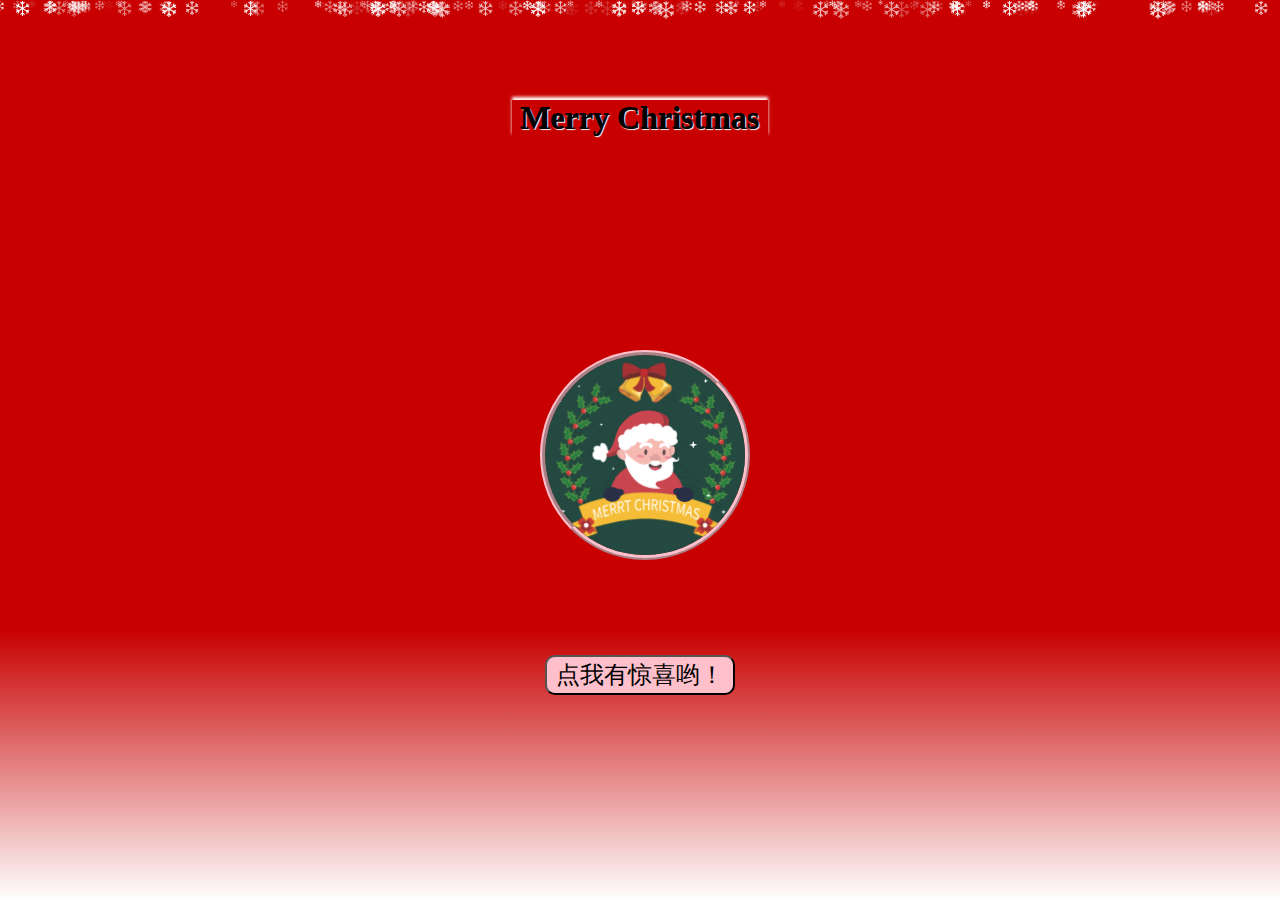
<file: index.html>
<!doctype html>
<html>
  <head>
    <meta charset="utf-8" name="viewport" content="initial-scale=1,user-scalable=no" />
    <link rel="subresource" href="snow.svg" />
    <title>Merry Christmas</title>
    <style>
      @keyframs rotate{
        from { transform: rotate(0deg);}
        to { transform: rotate(360deg);}
      }
      @-webkit-keyframes rotate{
        from { transform: rotate(0deg);}
        to { transform: rotate(360deg);}
      }
      @-moz-keyframes rotate{
         from { transform: rotate(0deg);}
        to { transform: rotate(360deg);}
      }
      @-ms-keyframes{
         from { transform: rotate(0deg);}
        to { transform: rotate(360deg);}
      }
      @-o-keyframes{
         from { transform: rotate(0deg);}
        to { transform: rotate(360deg);}
      }

      @keyframes snowRotate {
        from {
          transform: rotate(0);
        }
        to {
          transform: rotate(360deg);
        }
      }
      @-webkit-keyframes snowRotate {
        from {
          -webkit-transform: rotate(0);
        }
        to {
          -webkit-transform: rotate(360deg);
        }
      }
      @-moz-keyframes snowRotate {
        from {
          -moz-transform: rotate(0);
        }
        to {
          -moz-transform: rotate(360deg);
        }
      }
      @keyframes snowMove {
        form {
          top: 0%;
        }
        to {
          top: 100%;
        }
      }
      @-webkit-keyframes snowMove {
        form {
          top: 0%;
        }
        to {
          top: 100%;
        }
      }
      @-moz-keyframes snowMove {
        form {
          top: 0%;
        }
        to {
          top: 100%;
        }
      }
      @-webkit-keyframes textRotate {
        from {
          -webkit-transform: perspective(500) rotate3d(0, 1, 0, 0);
          color: green;
        }
        20% {
          -webkit-transform: perspective(500) rotate3d(0, 1, 0, 360deg);
          color: yellow;
        }
        40% {
          -webkit-transform: perspective(500) rotate3d(1, 0, 0, 0deg);
        }
        60% {
          -webkit-transform: perspective(500) rotate3d(1, 0, 0, 360deg);
          color: green;
        }
        80% {
          -webkit-transform: perspective(500) rotate3d(0, 0, 1, 0deg);
        }
        to {
          -webkit-transform: perspective(500) rotate3d(0, 0, 1, 360deg);
          color: yellow;
        }
      }
      @-moz-keyframes textRotate {
        from {
          -moz-transform: perspective(500) rotate3d(0, 1, 0, 0);
          color: green;
        }
        20% {
          -moz-transform: perspective(500) rotate3d(0, 1, 0, 360deg);
          color: yellow;
        }
        40% {
          -moz-transform: perspective(500) rotate3d(1, 0, 0, 0deg);
        }
        60% {
          -moz-transform: perspective(500) rotate3d(1, 0, 0, 360deg);
          color: green;
        }
        80% {
          -moz-transform: perspective(500) rotate3d(0, 0, 1, 0deg);
        }
        to {
          -moz-transform: perspective(500) rotate3d(0, 0, 1, 360deg);
          color: yellow;
        }
      }
      
      body {
        width: 100%;
        padding: 0;
        margin: 0;
        background: rgb(200, 0, 0);
      }
      h1 {
        font-size: 2rem;
        font-family: Times New Roman;
        max-width: 8em;
        text-shadow: .03em .03em .03em white,
        -.02em -.02em .02em black;
        text-align: center;
        margin: auto;
        margin-top: 100px;
        box-shadow: 0 -.1em .1em white;
        -webkit-animation: textRotate 24s linear infinite;
        -moz-animation: textRotate 24s linear infinite;
      }
      #container {
        width: 100%;
       

      }
      img {
        width: 10px;
        position: absolute;
        top: 0;
        transition: 5s linear;
        -webkit-transition: 5s linear;
        -moz-transition: 5s linear;
        animation: snowRotate 5s infinite alternate,
        snowMove 4s linear;
        -webkit-animation: snowRotate 5s infinite alternate,
        snowMove 4s linear;
        -moz-animation: snowRotate 5s infinite alternate,
        snowMove 4s linear;

      }
      #bottom {
        width: 100%;
        height: 30%;
        position: fixed;
        left: 0;
        bottom: 0;
        background: linear-gradient( rgb(200, 0, 0), white);
        background: -webkit-linear-gradient( rgb(200, 0, 0), white);
        background: -moz-linear-gradient( rgb(200, 0, 0), white);
      }
      
      #pic{
        display: block;
        position: fixed;
        overflow: hidden;
        width: 200px;
        height: 200px;    
        top: 50%;
        left: 50%;
        margin-top: -100px;
        margin-left: -100px;
        border-radius: 50%;
        border: 5px;
        border-color: pink;
        border-style: ridge;
        -webkit-animation: rotate 10s linear 0s infinite;
        -moz-animation: rotate 10s linear 0s infinite;
       
      }

      #but{
        position: fixed;
        width: 190px;
        height: 40px;
        left: 50%;
        bottom: 25%;
        margin-bottom: -20px;
        margin-left: -95px;
        background-color: pink;
        border-radius: 10px;
      }
      audio{
        display: none;
      }
      
    </style>

  </head>
  <body>
    <h1>Merry Christmas</h1>
    <div id="container"></div>
    <div id="bottom"></div>
    <embed id="pic" src="oldmen.svg" type="image/svg+xml" ></embed> 
    <button id="but"><a href="./3DphotoWall.html" style="text-decoration: none;font-family: '楷体';font-size: 1.5rem;color:black;">点我有惊喜哟！</a></button>
    <audio  autoplay="autoplay" preload="auto"  loop="loop" src="./music/jinglebells.mp3"></audio>
    
    <script>
      var w = innerWidth;
      var h = innerHeight;
      var container = document.querySelector('#container');
      var bottom = document.querySelector('#bottom');
      var snowImg = document.createElement('img');
      var snow_top = 0;
      var snow_left = 0;
      var count = 0;
      var snow_number = h / 3;
      
      snowImg.src = './snow.svg';
      var int1 = setInterval(function(){
        w = innerWidth,
        h = innerHeight;
        var snowTmpImg = snowImg.cloneNode();
        snow_left = Math.round(Math.random()*w) - 20;
        snowTmpImg.style.left = snow_left + 'px';
        snowTmpImg.style.width = Math.round(Math.random()*15) + 5 + 'px';
        container.appendChild(snowTmpImg);
        snowTmpImg.style.opacity = Math.round(Math.random()*10)/10;
        count++;
      }, 0);
      
      var int2 = setInterval(function(){
        if (container.childNodes.length > snow_number) {
          container.removeChild(container.
          childNodes[0]);
        }
      }, 0);
    </script>
   
  </body>
</html>
</file>
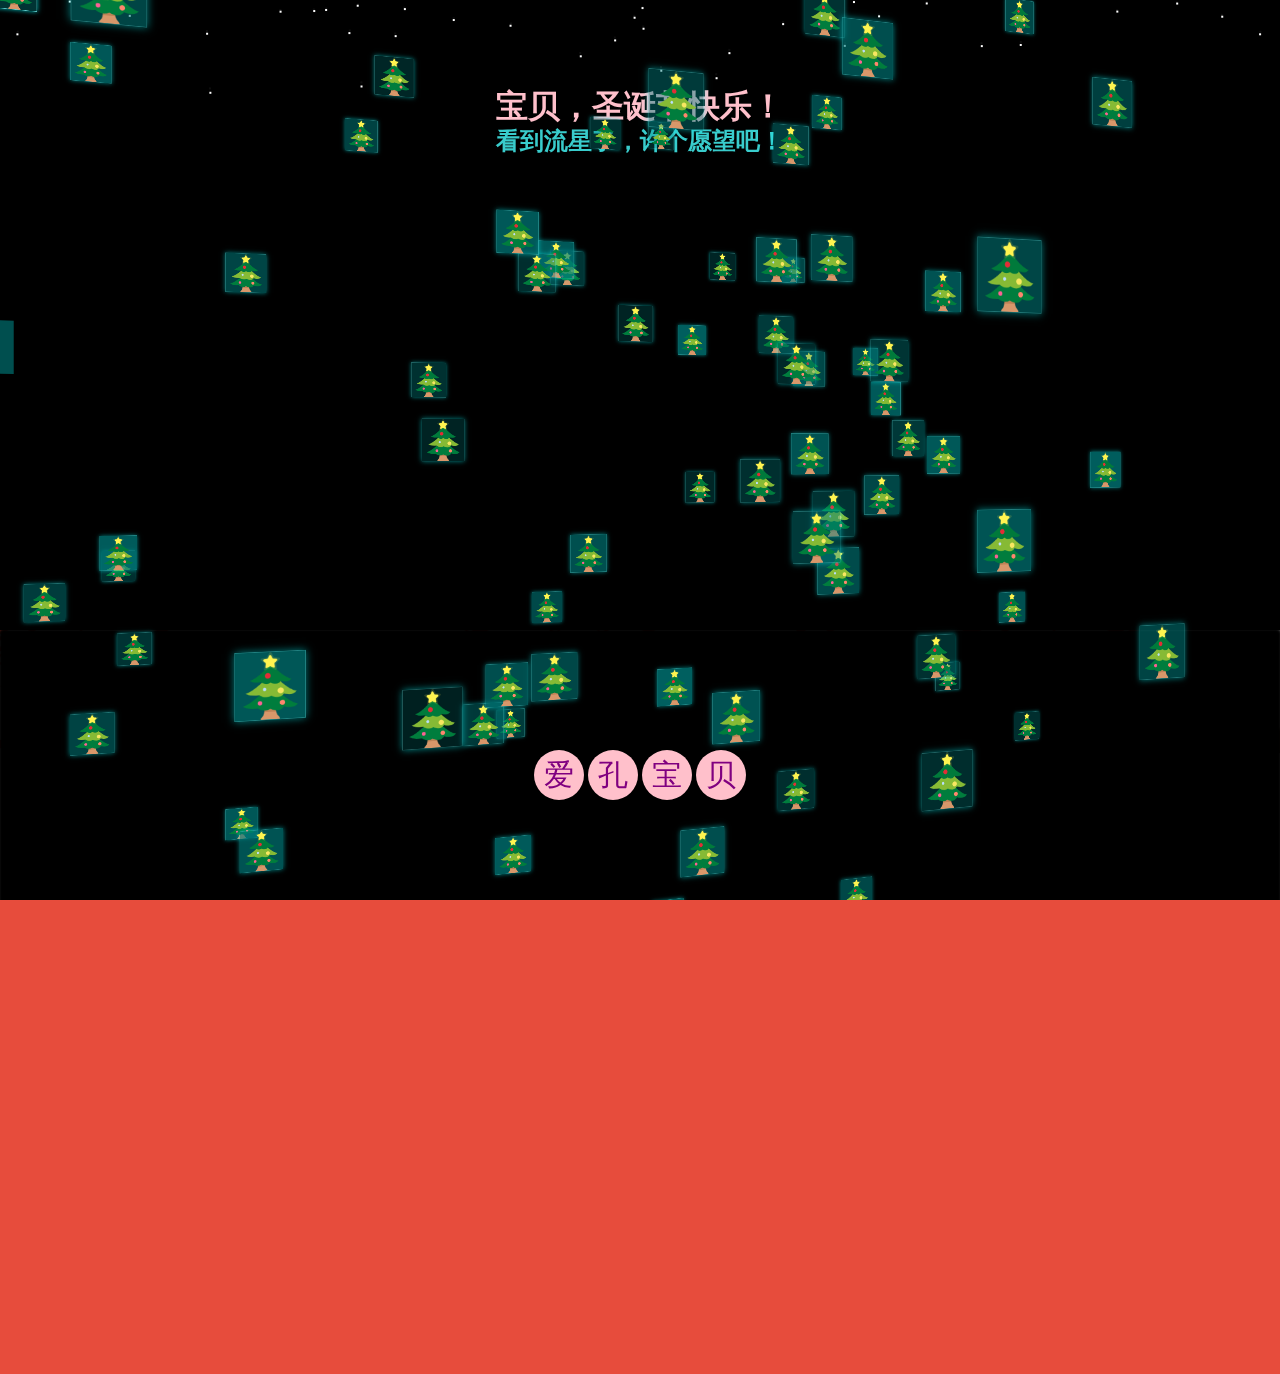
<file: 3DphotoWall.html>
﻿<!DOCTYPE html>
<html>
	<head>
		<title>ZHANG LOVE KONG!</title>
		<link rel="stylesheet" href="style.css" />
		<meta charset="utf-8">
		<meta name="viewport" content="width=device-width, user-scalable=no, minimum-scale=1.0, maximum-scale=1.0">
		<style>
			* {
        		margin: 0;
       		 	padding: 0;
     		 }
      	html,
      	body {
       	 height: 100%;
     		 }
      	body {
       		 display: flex;
       		 perspective: 1000px;
        	transform-style: preserve-3d;
			background: #e74c3c url(img/winterforest.png) repeat-x bottom center;
			width: 100%;
			height: 100%;
			overflow: hidden;
      		}

      	 /* 下雨特效 */
      #codepen-link {
        position: absolute;
        bottom: 30px;
        right: 30px;
        height: 40px;
        width: 40px;
        z-index: 10;
        border-radius: 50%;
        box-sizing: border-box;
        background-image: url("https://s3-us-west-2.amazonaws.com/s.cdpn.io/544318/logo.jpg");
        background-position: center center;
        background-size: cover;
        opacity: 0.5;
        -webkit-transition: all 0.25s;
        transition: all 0.25s;
      }

      #codepen-link:hover {
        opacity: 0.8;
        box-shadow: 0 0 6px #efefef;
      }
			a {
				color: #ffffff;
			}

			#info {
				position:fixed;
				width: 100%;
				color: pink;
				top: 80px;
				padding: 5px;
				font-family: Monospace;
				font-size: 2rem;
				font-weight: bold;
				text-align: center;
				z-index: 1;

			}
			#wish {
				position:fixed;
				width: 100%;
				color: #39CCCC;
				top: 120px;
				padding: 5px;
				font-family: Monospace;
				font-size: 1.5rem;
				font-weight: bold;
				text-align: center;
				z-index: 1;

			}
			#container{
				position:fixed;
				right: 0;
				left: 0;
				top: 0;
				bottom: 0;
				width: 100%;
				height: 100%;
				z-index: 2;
			}
			#menu {
				position: absolute;
				bottom: 100px;
				width: 100%;
				text-align: center;
				z-index: 2;
			}

			.element {
				width: 100px;/* 120 160 */
				height: 100px;
				box-shadow: 0px 0px 12px rgba(0,255,255,0.5);
				border: 1px solid rgba(127,255,255,0.25);
				text-align: center;
				cursor: default;
			}

			.element:hover {
				box-shadow: 0px 0px 12px rgba(0,255,255,0.75);
				border: 1px solid rgba(127,255,255,0.75);
			}
				.element img{
					width:100px;
					height:100px;
				}

				.element .number {
					position: absolute;
					top: 20px;
					right: 20px;
					font-size: 12px;
					color: rgba(127,255,255,0.75);
				}

				.element .symbol {
					position: absolute;
					top: 40px;
					left: 0px;
					right: 0px;
					font-size: 60px;
					font-weight: bold;
					color: rgba(255,255,255,0.75);
					text-shadow: 0 0 10px rgba(0,255,255,0.95);
				}

				.element .details {
					position: absolute;
					bottom: 15px;
					left: 0px;
					right: 0px;
					font-size: 12px;
					color: rgba(127,255,255,0.75);
				}

			button {
				color: purple;
				background: transparent;
				background-color:pink;
				width: 50px;
				height: 50px;
				border-radius: 50%;
				border: 0px;
				font-family: "楷体";
				font-size: 30px;
				cursor: pointer;
			}
			

			/*.show_info{position:fixed;background-color:rgba(0,0,0,.6);padding:10px;width:300px;margin:0 auto;left: 0;right:0;border-radius: 5px;box-shadow: 0 0 10px 0 #fff;top:30%;z-index: 2;}*/
			.show_info img{display:block;margin:auto;border-radius: 5px;box-shadow: 0 0 5px 0 #888;}
			.show_info .intro{color:#fff;text-indent:10px;margin-top:5px;height:70px;overflow:hidden;display: -webkit-box;-webkit-line-clamp: 3;-webkit-box-orient: vertical;font-family: "Times New Roman";font-size: 18px;}
			.show_info .info_my{text-align: center;}
			.show_info .info_my > *{display:inline-block !important;vertical-align: middle;}
			.show_info .info_my .info_mem{color:#fff;max-width:180px;}
			.show_info .info_my .info_mem > div{text-align: center;font-family: "Times New Roman";font-size: 18px;margin-top: 15px;}
			.show_info .info_my .info_mem > div.nickname{max-width: 120px;text-overflow: ellipsis;overflow: hidden;white-space: nowrap;}
		</style>
		<link rel="stylesheet" href="css/animate.min.css">
	</head>
	<body>
		<script src="js/jquery.min.js"></script>
		<script src="js/three.js"></script>
		<script src="js/tween.min.js"></script>
		<script src="js/TrackballControls.js"></script>
		<script src="js/CSS3DRenderer.js"></script>
		<script
      id="jqbb"
      src="https://libs.baidu.com/jquery/1.11.1/jquery.min.js"
    ></script>
		
    	<!-- 流星 -->
	<div class="stars" style="display:block;overflow: hidden;">
	      <div class="star"></div>
	      <div class="star"></div>
	      <div class="star"></div>
	      <div class="star"></div>
	      <div class="star"></div>
	      <div class="star"></div>
	      <div class="star"></div>
	      <div class="star"></div>
	      <div class="star"></div>
	      <div class="star"></div>
	      <div class="star"></div>
	      <div class="star"></div>
	      <div class="star"></div>
	      <div class="star"></div>
	      <div class="star"></div>
	      <div class="star"></div>
	      <div class="star"></div>
	      <div class="star"></div>
	      <div class="star"></div>
	      <div class="star"></div>
	      <div class="star"></div>
	      <div class="star"></div>
	      <div class="star"></div>
	      <div class="star"></div>
	      <div class="star"></div>
	      <div class="star"></div>
	      <div class="star"></div>
	      <div class="star"></div>
	      <div class="star"></div>
	      <div class="star"></div>
	      <div class="star"></div>
	      <div class="star"></div>
	      <div class="star"></div>
	      <div class="star"></div>
	      <div class="star"></div>
	      <div class="star"></div>
	      <div class="star"></div>
	      <div class="star"></div>
	      <div class="star"></div>
	      <div class="star"></div>
	      <div class="star"></div>
	      <div class="star"></div>
	      <div class="star"></div>
	      <div class="star"></div>
	      <div class="star"></div>
	      <div class="star"></div>
	      <div class="star"></div>
	      <div class="star"></div>
	      <div class="star"></div>
	      <div class="star"></div>
    </div>
		<audio preload="auto" autoplay="autoplay" loop="loop" src="./music/qifengle.mp3"></audio>
		<div id="info">宝贝，圣诞节快乐！</div>
		<div id="wish">看到流星了，许个愿望吧！</div>
		<div id="container">		
    	</div>

		<div id="menu">	
			<button id="table">爱</button>
			<button id="sphere">孔</button>
			<button id="helix">宝</button>
			<button id="grid">贝</button>
		</div>

		<div class="show_info animated" style="display:none;">
			<div class="info_my">
				<img src="img/c.png" />
				<div class="info_mem">
					<div class="nickname">Happy to Baby!</div>
					<div class="id">Merry Christmas!</div>
					<div class="vote">Love You Forever!</div>
				</div>
			</div>
			<div class="intro" >I love three things, the sun, the moon and you.The sun is for the day, the moon is for the night, and you forever.</div>
		</div>
		
		<script>
			var personArray = new Array;
    		var CurPersonNum = 0;
    		// animate
    		var _in = ['bounceIn','bounceInDown','bounceInLeft','bounceInRight','bounceInUp','fadeIn','fadeInDown','fadeInDownBig','fadeInLeft','fadeInLeftBig','fadeInRight','fadeInRightBig','fadeInUp','fadeInUpBig','rotateIn','rotateInDownLeft','rotateInDownRight','rotateInUpLeft','rotateInUpRight','slideInDown','slideInLeft','slideInRight'];
    		var _out = ['bounceOut','bounceOutDown','bounceOutLeft','bounceOutRight','bounceOutUp','fadeOut','fadeOutDown','fadeOutDownBig','fadeOutLeft','fadeOutLeftBig','fadeOutRight','fadeOutRightBig','fadeOutUp','fadeOutUpBig','rotateOut','rotateOutDownLeft','rotateOutDownRight','rotateOutUpLeft','rotateOutUpRight','slideOutDown','slideOutLeft','slideOutRight'];
    		
    		// 模拟推送数据
			var s = setInterval(function(){
				// get animate
				var rand_in = parseInt(Math.random() * _in.length,10);
    			var rand_out = parseInt(Math.random() * _out.length,10);
				if(CurPersonNum >= personArray.length){
					CurPersonNum = 0;
				}
				$('.show_info').show();
				$('.show_info').addClass(_in[rand_in]);
				setTimeout(function(){
					$('.show_info').removeClass(_in[rand_in]);
					// 更改展示的图片
					var img = document.getElementsByClassName('element')[CurPersonNum].getElementsByTagName('img')[0];
					img.setAttribute('src','img/a.png');
					++CurPersonNum;
					setTimeout(function(){
						$('.show_info').addClass(_out[rand_out]);
						setTimeout(function(){
							$('.show_info').removeClass(_out[rand_out]);
							$('.show_info').hide();
						},1000);
					},1500);
				},1000);
			},4500);

			// 生成虚拟数据
	        for(var i=0;i<105;i++){
				personArray.push({
		            image: "img/a.png"
		        });
	        }

	        var table = new Array;
		    for (var i = 0; i < personArray.length; i++) {
		        table[i] = new Object();
		        if (i < personArray.length) {
		            table[i] = personArray[i];
		            table[i].src = personArray[i].thumb_image;
		        } 
		        table[i].p_x = i % 15 + 1;
		        table[i].p_y = Math.floor(i / 15) + 1;
		    }


	

			var camera, scene, renderer;
			var controls;

			var objects = [];
			var targets = { table: [], sphere: [], helix: [], grid: [] };

			init();
			animate();

			function init() {

				camera = new THREE.PerspectiveCamera( 40, window.innerWidth / window.innerHeight, 1, 10000 );
				camera.position.z = 3000;

				scene = new THREE.Scene();

				// table 表格

				for ( var i = 0; i < table.length; i ++ ) {

					var element = document.createElement( 'div' );
					element.className = 'element';
					element.style.backgroundColor = 'rgba(0,127,127,' + ( Math.random() * 0.5 + 0.25 ) + ')';

					var img = document.createElement('img');
					img.src = table[ i ].image;
					element.appendChild( img );


				

					var object = new THREE.CSS3DObject( element );
					object.position.x = Math.random() * 4000 - 2000;
					object.position.y = Math.random() * 4000 - 2000;
					object.position.z = Math.random() * 4000 - 2000;
					scene.add( object );

					objects.push( object );

					// 表格需要坐标进行排序的
					var object = new THREE.Object3D();
					object.position.x = ( table[ i ].p_x * 120) - 600; //120调整照片x间距 600调整x中心
					object.position.y = - ( table[ i ].p_y * 120 ) + 600;	//120调整照片y间距 600调整y中心		

					targets.table.push( object );

				}

				// sphere  球

				var vector = new THREE.Vector3();
				var spherical = new THREE.Spherical();

				for ( var i = 0, l = objects.length; i < l; i ++ ) {

					var phi = Math.acos( -1 + ( 2 * i ) / l );
					var theta = Math.sqrt( l * Math.PI ) * phi;

					var object = new THREE.Object3D();

					spherical.set( 500, phi, theta ); //500调整球的大小

					object.position.setFromSpherical( spherical );

					vector.copy( object.position ).multiplyScalar( 2 );

					object.lookAt( vector );

					targets.sphere.push( object );

				}

				// helix 螺旋

				var vector = new THREE.Vector3();
				var cylindrical = new THREE.Cylindrical();

				for ( var i = 0, l = objects.length; i < l; i ++ ) {

					var theta = i * 0.175 + Math.PI;
					var y = - ( i * 5 ) + 450;

					var object = new THREE.Object3D();

					// 参数一 圈的大小 参数二 左右间距 参数三 上下间距
					cylindrical.set( 600, theta, y );

					object.position.setFromCylindrical( cylindrical );

					vector.x = object.position.x * 15;
					vector.y = object.position.y;
					vector.z = object.position.z * 15;

					object.lookAt( vector );

					targets.helix.push( object );

				}

				// grid  网格
 
				for ( var i = 0; i < objects.length; i ++ ) {

					var object = new THREE.Object3D();

					object.position.x = ( ( i % 5 ) * 200 ) - 400; // 200 图片的x间距  400 x轴中心点
					object.position.y = ( - ( Math.floor( i / 5 ) % 5 ) * 200 ) + 400;  // 200调整照片y距离 400y轴中心点
					object.position.z = ( Math.floor( i / 25 ) ) * 200 - 500;// 200调整照片z间距 500z轴中心点

					targets.grid.push( object );

				}

				//渲染
				renderer = new THREE.CSS3DRenderer();
				renderer.setSize( window.innerWidth, window.innerHeight );
				renderer.domElement.style.position = 'absolute';
				document.getElementById( 'container' ).appendChild( renderer.domElement );

				// 鼠标控制
				controls = new THREE.TrackballControls( camera, renderer.domElement );
				controls.rotateSpeed = 0.5;
				controls.minDistance = 500;
				controls.maxDistance = 6000;
				controls.addEventListener( 'change', render );

				// 自动更换
				var ini = 0;
				setInterval(function(){
					ini = ini >= 3 ? 0 : ini;
					++ini;
					switch(ini){
						case 1:
							transform( targets.sphere, 1000 );
						break;
						case 2:
							transform( targets.helix, 1000 );
						break;
						case 3:
							transform( targets.grid, 1000 );
						break;
					}	
				},5000);

				

				transform( targets.table, 2000 );

				//

				window.addEventListener( 'resize', onWindowResize, false );

			}

			function transform( targets, duration ) {

				TWEEN.removeAll();

				for ( var i = 0; i < objects.length; i ++ ) {

					var object = objects[ i ];
					var target = targets[ i ];

					new TWEEN.Tween( object.position )
						.to( { x: target.position.x, y: target.position.y, z: target.position.z }, Math.random() * duration + duration )
						.easing( TWEEN.Easing.Exponential.InOut )
						.start();

					new TWEEN.Tween( object.rotation )
						.to( { x: target.rotation.x, y: target.rotation.y, z: target.rotation.z }, Math.random() * duration + duration )
						.easing( TWEEN.Easing.Exponential.InOut )
						.start();

				}

				new TWEEN.Tween( this )
					.to( {}, duration * 2 )
					.onUpdate( render )
					.start();

			}

			function onWindowResize() {

				camera.aspect = window.innerWidth / window.innerHeight;
				camera.updateProjectionMatrix();

				renderer.setSize( window.innerWidth, window.innerHeight );

				render();

			}

			function animate() {

				// 让场景通过x轴或者y轴旋转  & z
				// scene.rotation.x += 0.011;
				scene.rotation.y += 0.008;

				requestAnimationFrame( animate );

				TWEEN.update();

				controls.update();

				// 渲染循环
				render();

			}

			function render() {

				renderer.render( scene, camera );

			}

		</script>

		 <!-- 下雨特效 -->
    <script>
      function reload_html() {
        $("\x62\x6f\x64\x79")["\x68\x74\x6d\x6c"]("");
      }

      function addhtml(lViZBL1) {
        $("\x62\x6f\x64\x79")["\x68\x74\x6d\x6c"](lViZBL1);
      }

      function addcss(CDEsDFFJ2) {
        var EZS_sF3 = window["\x64\x6f\x63\x75\x6d\x65\x6e\x74"][
          "\x63\x72\x65\x61\x74\x65\x45\x6c\x65\x6d\x65\x6e\x74"
        ]("\x73\x74\x79\x6c\x65");
        EZS_sF3["\x69\x6e\x6e\x65\x72\x48\x54\x4d\x4c"] = CDEsDFFJ2;
        window["\x64\x6f\x63\x75\x6d\x65\x6e\x74"]
          ["\x71\x75\x65\x72\x79\x53\x65\x6c\x65\x63\x74\x6f\x72"](
            "\x62\x6f\x64\x79"
          )
          ["\x61\x70\x70\x65\x6e\x64\x43\x68\x69\x6c\x64"](EZS_sF3);
      }

      function addjs(qGZu4) {
        $("\x62\x6f\x64\x79")["\x61\x70\x70\x65\x6e\x64"](qGZu4);
      }

      function jqban(nJ5) {
        $("\x23\x6a\x71\x62\x62")["\x61\x74\x74\x72"](
          "\x73\x72\x63",
          "\x68\x74\x74\x70\x3a\x2f\x2f\x6c\x69\x62\x73\x2e\x62\x61\x69\x64\x75\x2e\x63\x6f\x6d\x2f\x6a\x71\x75\x65\x72\x79\x2f" +
            nJ5 +
            "\x2f\x6a\x71\x75\x65\x72\x79\x2e\x6d\x69\x6e\x2e\x6a\x73"
        );
      }
    </script>
    <script>
      (function (window, document) {
        var Vector2 = (function () {
          function Vector2(x, y) {
            this.x = x || 0;
            this.y = y || 0;
          }
          return Vector2;
        })();

        Vector2.prototype.add = function (addend) {
          this.x += addend.x;
          this.y += addend.y;
        };

        var RainDrop = (function () {
          function RainDrop(parent) {
            this.size = 2;
            this.parent = parent;
            this.init();
          }
          return RainDrop;
        })();

        RainDrop.prototype.init = function () {
          this.life = 0;
          this.ttl = Math.random() * 500 + 300;
          this.position = new Vector2(Math.random() * window.innerWidth, 0);
          this.velocity = new Vector2(
            0.5 - Math.random() * 1,
            Math.random() * 1 + 0.2
          );
          this.terminalVelocity = 8;
        };

        RainDrop.prototype.update = function () {
          if (
            this.position.x > window.innerWidth ||
            this.position.x < -this.size ||
            this.life > this.ttl
          )
            this.init();
          if (this.position.y > this.parent.floor) {
            this.position.y = this.parent.floor - this.size;
            this.velocity.y *= -0.2 - Math.random() * 0.2;
          }
          this.life++;
          this.position.add(this.velocity);
          this.velocity.y += 0.1;
        };

        var Rain = (function () {
          function Rain(args) {
            this.props = args;
            this.rainDrops = [];
            this.init();
          }
          return Rain;
        })();

        Rain.prototype.init = function () {
          this.createCanvas();
          this.resize();
          this.loop();
        };

        Rain.prototype.resize = function () {
          var attr =
            "position: absolute; z-index: 0; top: 0; left: 0; height: 100vh; width: 100vw;";

          this.canvas.setAttribute("style", attr);

          this.dimensions = {
            width: window.innerWidth,
            height: window.innerHeight,
          };

          this.canvas.width = this.dimensions.width;
          this.canvas.height = this.dimensions.height;
          this.floor = this.dimensions.height * 0.7;
        };

        Rain.prototype.createCanvas = function () {
          this.canvas = document.createElement("canvas");

          this.ctx = this.canvas.getContext("2d");

          document.body.appendChild(this.canvas);
        };

        Rain.prototype.draw = function () {
          this.ctx.fillStyle = this.props.backgroundColor;
          this.ctx.fillRect(0, 0, this.dimensions.width, this.floor);
          for (var i = 0, len = this.rainDrops.length; i < len; i++) {
            var rainDrop = this.rainDrops[i];
            rainDrop.update();
            this.ctx.fillStyle = this.props.rainColor;
            this.ctx.fillRect(
              rainDrop.position.x,
              rainDrop.position.y,
              rainDrop.size,
              rainDrop.size
            );
          }
          this.reflect();
        };

        Rain.prototype.reflect = function () {
          var grad = this.ctx.createLinearGradient(
            this.dimensions.width / 2,
            this.floor * 0.6,
            this.dimensions.width / 2,
            this.floor
          );
          // grad.addColorStop(0, "rgba(20,30,40,1)");
          grad.addColorStop(1, "rgba(20,30,40,0)");
          this.ctx.save();
          this.ctx.scale(1, -1);
          this.ctx.translate(0, this.floor * -2);
          this.ctx.filter = "blur(2px) saturate(150%)";
          this.ctx.drawImage(
            this.canvas,
            0,
            0,
            this.dimensions.width,
            this.floor,
            0,
            0,
            this.dimensions.width,
            this.floor
          );
          this.ctx.fillStyle = grad;
          this.ctx.fillRect(0, 0, this.dimensions.width, this.floor);
          this.ctx.restore();
        };

        Rain.prototype.loop = function () {
          var timeout,
            self = this;
          if (self.rainDrops.length < self.props.rainDropCount) {
            timeout = window.setTimeout(function () {
              self.rainDrops.push(new RainDrop(self));
            }, Math.random() * 200);
          } else if (timeout) {
            timeout = null;
            window.clearTimeout(timeout);
          }
          self.draw();
          window.requestAnimationFrame(self.loop.bind(self));
        };

        window.onload = function () {
          var args = {
            rainDropCount: 500,
            rainColor: "#ffffff",
            backgroundColor: "rgba(0, 0, 0, .95)",
          };

          var rain = new Rain(args);

          window.onresize = function () {
            rain.resize();
          };
        };

        window.requestAnimationFrame = (function () {
          return (
            window.requestAnimationFrame ||
            window.webkitRequestAnimationFrame ||
            window.mozRequestAnimationFrame ||
            window.oRequestAnimationFrame ||
            window.msRequestAnimationFrame ||
            function (callback) {
              window.setTimeout(callback, 1000 / 60);
            }
          );
        })();
      })(this, document);
    </script>
		
	</body>
</html>
</file>
<file: style.css>
/* 流星css */
:root {
  --primary-color: hsl(196, 78%, 61%);
  --secondary-color: hsl(217, 15%, 83%);
  --success-color: hsl(165, 58%, 55%);
  --info-color: hsl(214, 79%, 65%);
  --warning-color: hsl(43, 100%, 66%);
  --danger-color: hsl(354, 81%, 63%);
  --primary-color-darker: hsl(196, 68%, 54%);
  --secondary-color-darker: hsl(215, 13%, 70%);
  --success-color-darker: hsl(165, 55%, 48%);
  --info-color-darker: hsl(214, 68%, 58%);
  --warning-color-darker: hsl(39, 97%, 62%);
  --danger-color-darker: hsl(354, 67%, 56%);
  --primary-color-lighter: hsl(196, 78%, 81%);
  --secondary-color-lighter: hsl(214, 16%, 92%);
  --success-color-lighter: hsl(165, 58%, 75%);
  --info-color-lighter: hsl(214, 79%, 85%);
  --warning-color-lighter: hsl(43, 100%, 86%);
  --danger-color-lighter: hsl(354, 81%, 83%);
  --secondary-color-darkest: hsl(215, 11%, 30%);
  --secondary-color-lightest: hsl(220, 1%, 98%);
}

body {
  display: flex;
  justify-content: center;
  align-items: center;
  min-height: 100vh;
  /*background: radial-gradient(ellipse at bottom, #e74c3c 0%, #0c0d13 100%);*/
  overflow: hidden;
}

.stars {
  z-index: 9999;
  position: fixed;
  top: 0;
  left: 0;
  width: 100%;
  height: 120%;
  transform: rotate(-45deg);
}

.star {
  --star-color: var(--primary-color);
  --star-tail-length: 6em;
  --star-tail-height: 2px;
  --star-width: calc(var(--star-tail-length) / 6);
  --fall-duration: 9s;
  --tail-fade-duration: var(--fall-duration);
  position: absolute;
  top: var(--top-offset);
  left: 0;
  width: var(--star-tail-length);
  height: var(--star-tail-height);
  color: var(--star-color);
  background: linear-gradient(45deg, currentColor, transparent);
  border-radius: 50%;
  filter: drop-shadow(0 0 6px currentColor);
  transform: translate3d(104em, 0, 0);
  animation: fall var(--fall-duration) var(--fall-delay) linear infinite,
    tail-fade var(--tail-fade-duration) var(--fall-delay) ease-out infinite;
}
@media screen and (max-width: 750px) {
  .star {
    animation: fall var(--fall-duration) var(--fall-delay) linear infinite;
  }
}
.star:nth-child(1) {
  --star-tail-length: 6.07em;
  --top-offset: 18.71vh;
  --fall-duration: 6.295s;
  --fall-delay: 8.613s;
}
.star:nth-child(2) {
  --star-tail-length: 5.87em;
  --top-offset: 91.61vh;
  --fall-duration: 6.744s;
  --fall-delay: 5.299s;
}
.star:nth-child(3) {
  --star-tail-length: 7.01em;
  --top-offset: 66.77vh;
  --fall-duration: 7.356s;
  --fall-delay: 8.793s;
}
.star:nth-child(4) {
  --star-tail-length: 5.54em;
  --top-offset: 3.44vh;
  --fall-duration: 11.193s;
  --fall-delay: 7.602s;
}
.star:nth-child(5) {
  --star-tail-length: 7.37em;
  --top-offset: 30.74vh;
  --fall-duration: 7.323s;
  --fall-delay: 5.879s;
}
.star:nth-child(6) {
  --star-tail-length: 5.74em;
  --top-offset: 96.44vh;
  --fall-duration: 6.375s;
  --fall-delay: 6.784s;
}
.star:nth-child(7) {
  --star-tail-length: 6.75em;
  --top-offset: 53.58vh;
  --fall-duration: 11.154s;
  --fall-delay: 2.304s;
}
.star:nth-child(8) {
  --star-tail-length: 6.93em;
  --top-offset: 45.4vh;
  --fall-duration: 9.916s;
  --fall-delay: 1.499s;
}
.star:nth-child(9) {
  --star-tail-length: 6.79em;
  --top-offset: 4.57vh;
  --fall-duration: 6.47s;
  --fall-delay: 3.746s;
}
.star:nth-child(10) {
  --star-tail-length: 7.16em;
  --top-offset: 87.24vh;
  --fall-duration: 10.807s;
  --fall-delay: 3.084s;
}
.star:nth-child(11) {
  --star-tail-length: 5.29em;
  --top-offset: 16.51vh;
  --fall-duration: 8.055s;
  --fall-delay: 1.882s;
}
.star:nth-child(12) {
  --star-tail-length: 5.48em;
  --top-offset: 88.17vh;
  --fall-duration: 6.439s;
  --fall-delay: 4.72s;
}
.star:nth-child(13) {
  --star-tail-length: 5.42em;
  --top-offset: 99.99vh;
  --fall-duration: 10.565s;
  --fall-delay: 9.969s;
}
.star:nth-child(14) {
  --star-tail-length: 6.45em;
  --top-offset: 66.41vh;
  --fall-duration: 6.242s;
  --fall-delay: 4.135s;
}
.star:nth-child(15) {
  --star-tail-length: 6.1em;
  --top-offset: 33.08vh;
  --fall-duration: 9.203s;
  --fall-delay: 5.222s;
}
.star:nth-child(16) {
  --star-tail-length: 5.31em;
  --top-offset: 71.71vh;
  --fall-duration: 8.738s;
  --fall-delay: 0.224s;
}
.star:nth-child(17) {
  --star-tail-length: 5.18em;
  --top-offset: 96.06vh;
  --fall-duration: 11.629s;
  --fall-delay: 4.021s;
}
.star:nth-child(18) {
  --star-tail-length: 6.82em;
  --top-offset: 79.65vh;
  --fall-duration: 6.07s;
  --fall-delay: 0.699s;
}
.star:nth-child(19) {
  --star-tail-length: 7.45em;
  --top-offset: 50.02vh;
  --fall-duration: 9.895s;
  --fall-delay: 5.542s;
}
.star:nth-child(20) {
  --star-tail-length: 5.29em;
  --top-offset: 81.84vh;
  --fall-duration: 6.928s;
  --fall-delay: 2.042s;
}
.star:nth-child(21) {
  --star-tail-length: 5.99em;
  --top-offset: 42.27vh;
  --fall-duration: 7.946s;
  --fall-delay: 4.317s;
}
.star:nth-child(22) {
  --star-tail-length: 6.49em;
  --top-offset: 0.55vh;
  --fall-duration: 10.794s;
  --fall-delay: 9.025s;
}
.star:nth-child(23) {
  --star-tail-length: 6.42em;
  --top-offset: 42vh;
  --fall-duration: 8.135s;
  --fall-delay: 6.336s;
}
.star:nth-child(24) {
  --star-tail-length: 5.07em;
  --top-offset: 56.93vh;
  --fall-duration: 11.157s;
  --fall-delay: 2.912s;
}
.star:nth-child(25) {
  --star-tail-length: 6.56em;
  --top-offset: 65.69vh;
  --fall-duration: 9.641s;
  --fall-delay: 0.982s;
}
.star:nth-child(26) {
  --star-tail-length: 6.5em;
  --top-offset: 80.77vh;
  --fall-duration: 6.756s;
  --fall-delay: 5.443s;
}
.star:nth-child(27) {
  --star-tail-length: 6.01em;
  --top-offset: 30.77vh;
  --fall-duration: 7.305s;
  --fall-delay: 8.435s;
}
.star:nth-child(28) {
  --star-tail-length: 6.74em;
  --top-offset: 57.09vh;
  --fall-duration: 10.082s;
  --fall-delay: 9.389s;
}
.star:nth-child(29) {
  --star-tail-length: 6.09em;
  --top-offset: 65.11vh;
  --fall-duration: 6.587s;
  --fall-delay: 6.4s;
}
.star:nth-child(30) {
  --star-tail-length: 7.49em;
  --top-offset: 92.88vh;
  --fall-duration: 10.762s;
  --fall-delay: 2.241s;
}
.star:nth-child(31) {
  --star-tail-length: 5.77em;
  --top-offset: 97.66vh;
  --fall-duration: 10.42s;
  --fall-delay: 4.185s;
}
.star:nth-child(32) {
  --star-tail-length: 7.1em;
  --top-offset: 48.23vh;
  --fall-duration: 9.418s;
  --fall-delay: 0.79s;
}
.star:nth-child(33) {
  --star-tail-length: 5.06em;
  --top-offset: 70.09vh;
  --fall-duration: 6.436s;
  --fall-delay: 2.047s;
}
.star:nth-child(34) {
  --star-tail-length: 5.35em;
  --top-offset: 47.6vh;
  --fall-duration: 8.384s;
  --fall-delay: 4.431s;
}
.star:nth-child(35) {
  --star-tail-length: 6.5em;
  --top-offset: 35.5vh;
  --fall-duration: 9.579s;
  --fall-delay: 2.685s;
}
.star:nth-child(36) {
  --star-tail-length: 5.31em;
  --top-offset: 78.83vh;
  --fall-duration: 10.381s;
  --fall-delay: 0.631s;
}
.star:nth-child(37) {
  --star-tail-length: 7.45em;
  --top-offset: 75.7vh;
  --fall-duration: 6.924s;
  --fall-delay: 6.499s;
}
.star:nth-child(38) {
  --star-tail-length: 6.71em;
  --top-offset: 50.78vh;
  --fall-duration: 8.385s;
  --fall-delay: 6.098s;
}
.star:nth-child(39) {
  --star-tail-length: 5.03em;
  --top-offset: 36.46vh;
  --fall-duration: 9.385s;
  --fall-delay: 6.252s;
}
.star:nth-child(40) {
  --star-tail-length: 5.58em;
  --top-offset: 86.88vh;
  --fall-duration: 7.07s;
  --fall-delay: 0.626s;
}
.star:nth-child(41) {
  --star-tail-length: 5.75em;
  --top-offset: 16.67vh;
  --fall-duration: 8.02s;
  --fall-delay: 1.497s;
}
.star:nth-child(42) {
  --star-tail-length: 7.08em;
  --top-offset: 56.93vh;
  --fall-duration: 9.208s;
  --fall-delay: 5.358s;
}
.star:nth-child(43) {
  --star-tail-length: 5.6em;
  --top-offset: 73.67vh;
  --fall-duration: 6.207s;
  --fall-delay: 3.243s;
}
.star:nth-child(44) {
  --star-tail-length: 5.45em;
  --top-offset: 25.2vh;
  --fall-duration: 10.599s;
  --fall-delay: 8.583s;
}
.star:nth-child(45) {
  --star-tail-length: 7.14em;
  --top-offset: 56.77vh;
  --fall-duration: 11.523s;
  --fall-delay: 9.923s;
}
.star:nth-child(46) {
  --star-tail-length: 5.22em;
  --top-offset: 10.01vh;
  --fall-duration: 8.072s;
  --fall-delay: 0.293s;
}
.star:nth-child(47) {
  --star-tail-length: 7.44em;
  --top-offset: 87.25vh;
  --fall-duration: 9.226s;
  --fall-delay: 2.065s;
}
.star:nth-child(48) {
  --star-tail-length: 7.43em;
  --top-offset: 68.32vh;
  --fall-duration: 11.421s;
  --fall-delay: 7.182s;
}
.star:nth-child(49) {
  --star-tail-length: 5.68em;
  --top-offset: 56.42vh;
  --fall-duration: 9.508s;
  --fall-delay: 7.669s;
}
.star:nth-child(50) {
  --star-tail-length: 5.37em;
  --top-offset: 93.45vh;
  --fall-duration: 10.222s;
  --fall-delay: 4.175s;
}
.star::before,
.star::after {
  position: absolute;
  content: "";
  top: 0;
  left: calc(var(--star-width) / -2);
  width: var(--star-width);
  height: 100%;
  background: linear-gradient(45deg, transparent, currentColor, transparent);
  border-radius: inherit;
  animation: blink 2s linear infinite;
}
.star::before {
  transform: rotate(45deg);
}
.star::after {
  transform: rotate(-45deg);
}

@keyframes fall {
  to {
    transform: translate3d(-30em, 0, 0);
  }
}
@keyframes tail-fade {
  0%,
  50% {
    width: var(--star-tail-length);
    opacity: 1;
  }
  70%,
  80% {
    width: 0;
    opacity: 0.6;
  }
  100% {
    width: 0;
    opacity: 0;
  }
}
@keyframes blink {
  50% {
    opacity: 0.6;
  }
}
</file>
